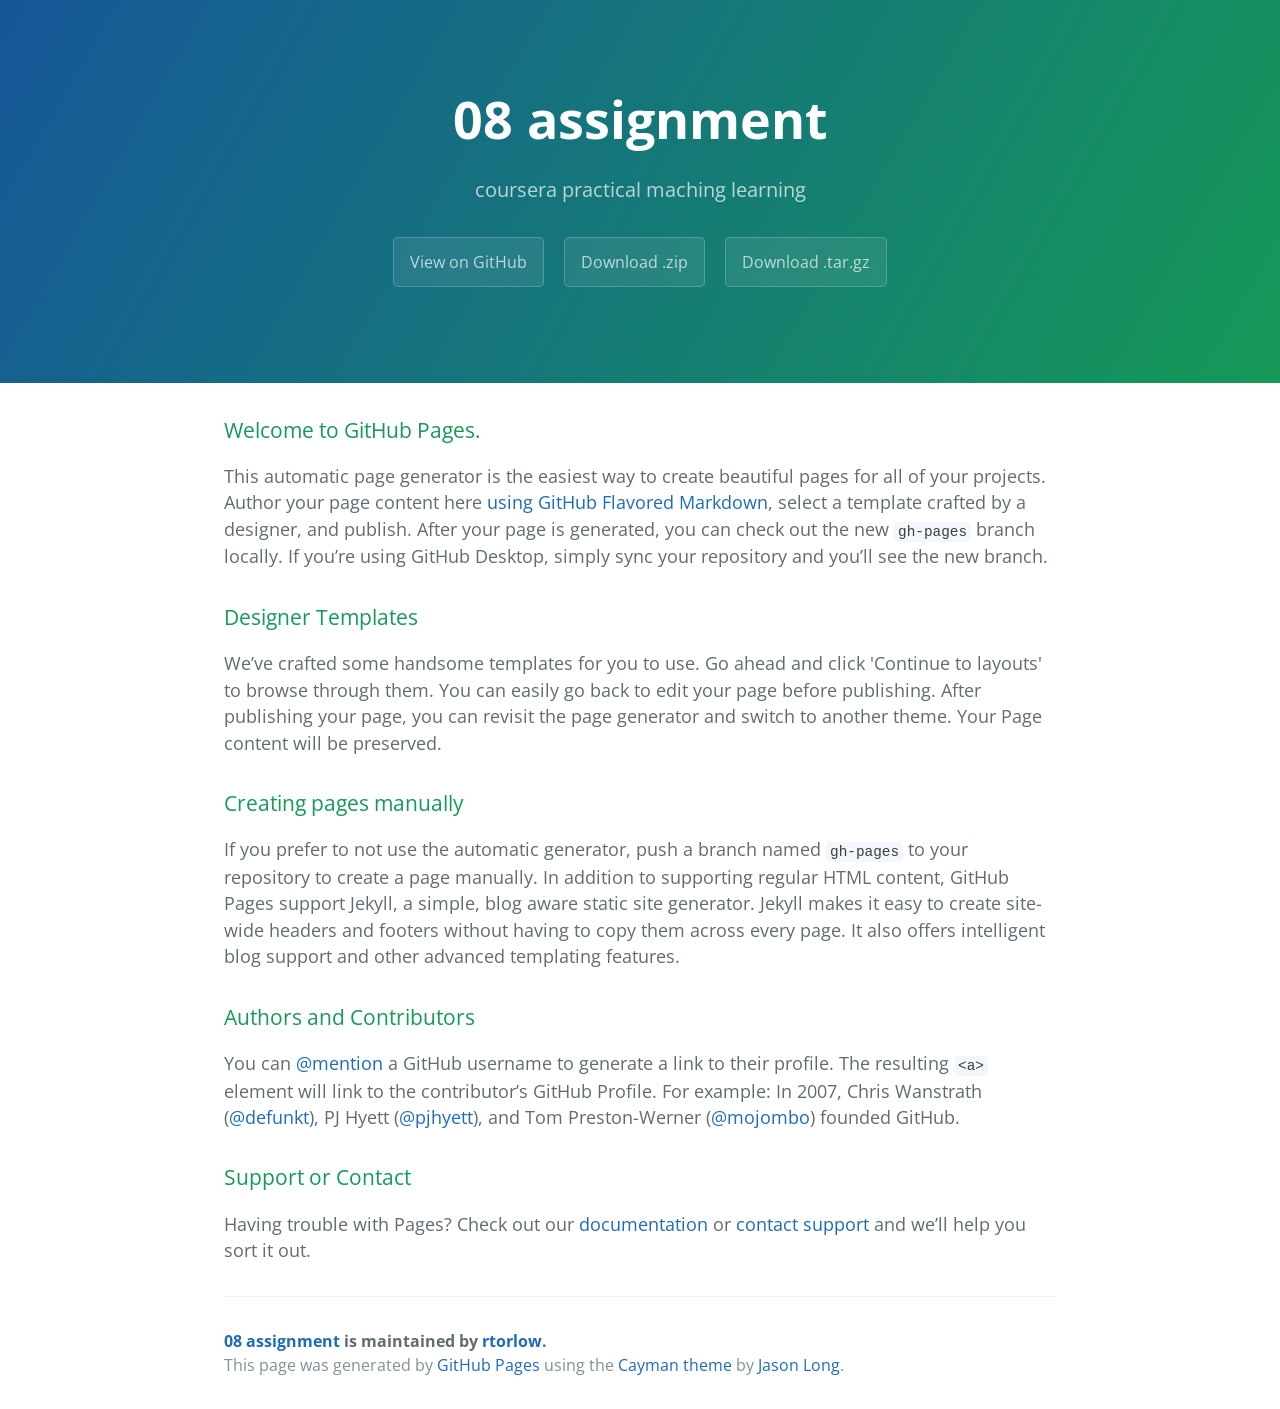
<file: index.html>
<!DOCTYPE html>
<html lang="en-us">
  <head>
    <meta charset="UTF-8">
    <title>08 assignment by rtorlow</title>
    <meta name="viewport" content="width=device-width, initial-scale=1">
    <link rel="stylesheet" type="text/css" href="stylesheets/normalize.css" media="screen">
    <link href='https://fonts.googleapis.com/css?family=Open+Sans:400,700' rel='stylesheet' type='text/css'>
    <link rel="stylesheet" type="text/css" href="stylesheets/stylesheet.css" media="screen">
    <link rel="stylesheet" type="text/css" href="stylesheets/github-light.css" media="screen">
  </head>
  <body>
    <section class="page-header">
      <h1 class="project-name">08 assignment</h1>
      <h2 class="project-tagline">coursera practical maching learning</h2>
      <a href="https://github.com/rtorlow/08_assignment" class="btn">View on GitHub</a>
      <a href="https://github.com/rtorlow/08_assignment/zipball/master" class="btn">Download .zip</a>
      <a href="https://github.com/rtorlow/08_assignment/tarball/master" class="btn">Download .tar.gz</a>
    </section>

    <section class="main-content">
      <h3>
<a id="welcome-to-github-pages" class="anchor" href="#welcome-to-github-pages" aria-hidden="true"><span class="octicon octicon-link"></span></a>Welcome to GitHub Pages.</h3>

<p>This automatic page generator is the easiest way to create beautiful pages for all of your projects. Author your page content here <a href="https://guides.github.com/features/mastering-markdown/">using GitHub Flavored Markdown</a>, select a template crafted by a designer, and publish. After your page is generated, you can check out the new <code>gh-pages</code> branch locally. If you’re using GitHub Desktop, simply sync your repository and you’ll see the new branch.</p>

<h3>
<a id="designer-templates" class="anchor" href="#designer-templates" aria-hidden="true"><span class="octicon octicon-link"></span></a>Designer Templates</h3>

<p>We’ve crafted some handsome templates for you to use. Go ahead and click 'Continue to layouts' to browse through them. You can easily go back to edit your page before publishing. After publishing your page, you can revisit the page generator and switch to another theme. Your Page content will be preserved.</p>

<h3>
<a id="creating-pages-manually" class="anchor" href="#creating-pages-manually" aria-hidden="true"><span class="octicon octicon-link"></span></a>Creating pages manually</h3>

<p>If you prefer to not use the automatic generator, push a branch named <code>gh-pages</code> to your repository to create a page manually. In addition to supporting regular HTML content, GitHub Pages support Jekyll, a simple, blog aware static site generator. Jekyll makes it easy to create site-wide headers and footers without having to copy them across every page. It also offers intelligent blog support and other advanced templating features.</p>

<h3>
<a id="authors-and-contributors" class="anchor" href="#authors-and-contributors" aria-hidden="true"><span class="octicon octicon-link"></span></a>Authors and Contributors</h3>

<p>You can <a href="https://github.com/blog/821" class="user-mention">@mention</a> a GitHub username to generate a link to their profile. The resulting <code>&lt;a&gt;</code> element will link to the contributor’s GitHub Profile. For example: In 2007, Chris Wanstrath (<a href="https://github.com/defunkt" class="user-mention">@defunkt</a>), PJ Hyett (<a href="https://github.com/pjhyett" class="user-mention">@pjhyett</a>), and Tom Preston-Werner (<a href="https://github.com/mojombo" class="user-mention">@mojombo</a>) founded GitHub.</p>

<h3>
<a id="support-or-contact" class="anchor" href="#support-or-contact" aria-hidden="true"><span class="octicon octicon-link"></span></a>Support or Contact</h3>

<p>Having trouble with Pages? Check out our <a href="https://help.github.com/pages">documentation</a> or <a href="https://github.com/contact">contact support</a> and we’ll help you sort it out.</p>

      <footer class="site-footer">
        <span class="site-footer-owner"><a href="https://github.com/rtorlow/08_assignment">08 assignment</a> is maintained by <a href="https://github.com/rtorlow">rtorlow</a>.</span>

        <span class="site-footer-credits">This page was generated by <a href="https://pages.github.com">GitHub Pages</a> using the <a href="https://github.com/jasonlong/cayman-theme">Cayman theme</a> by <a href="https://twitter.com/jasonlong">Jason Long</a>.</span>
      </footer>

    </section>

  
  </body>
</html>
</file>
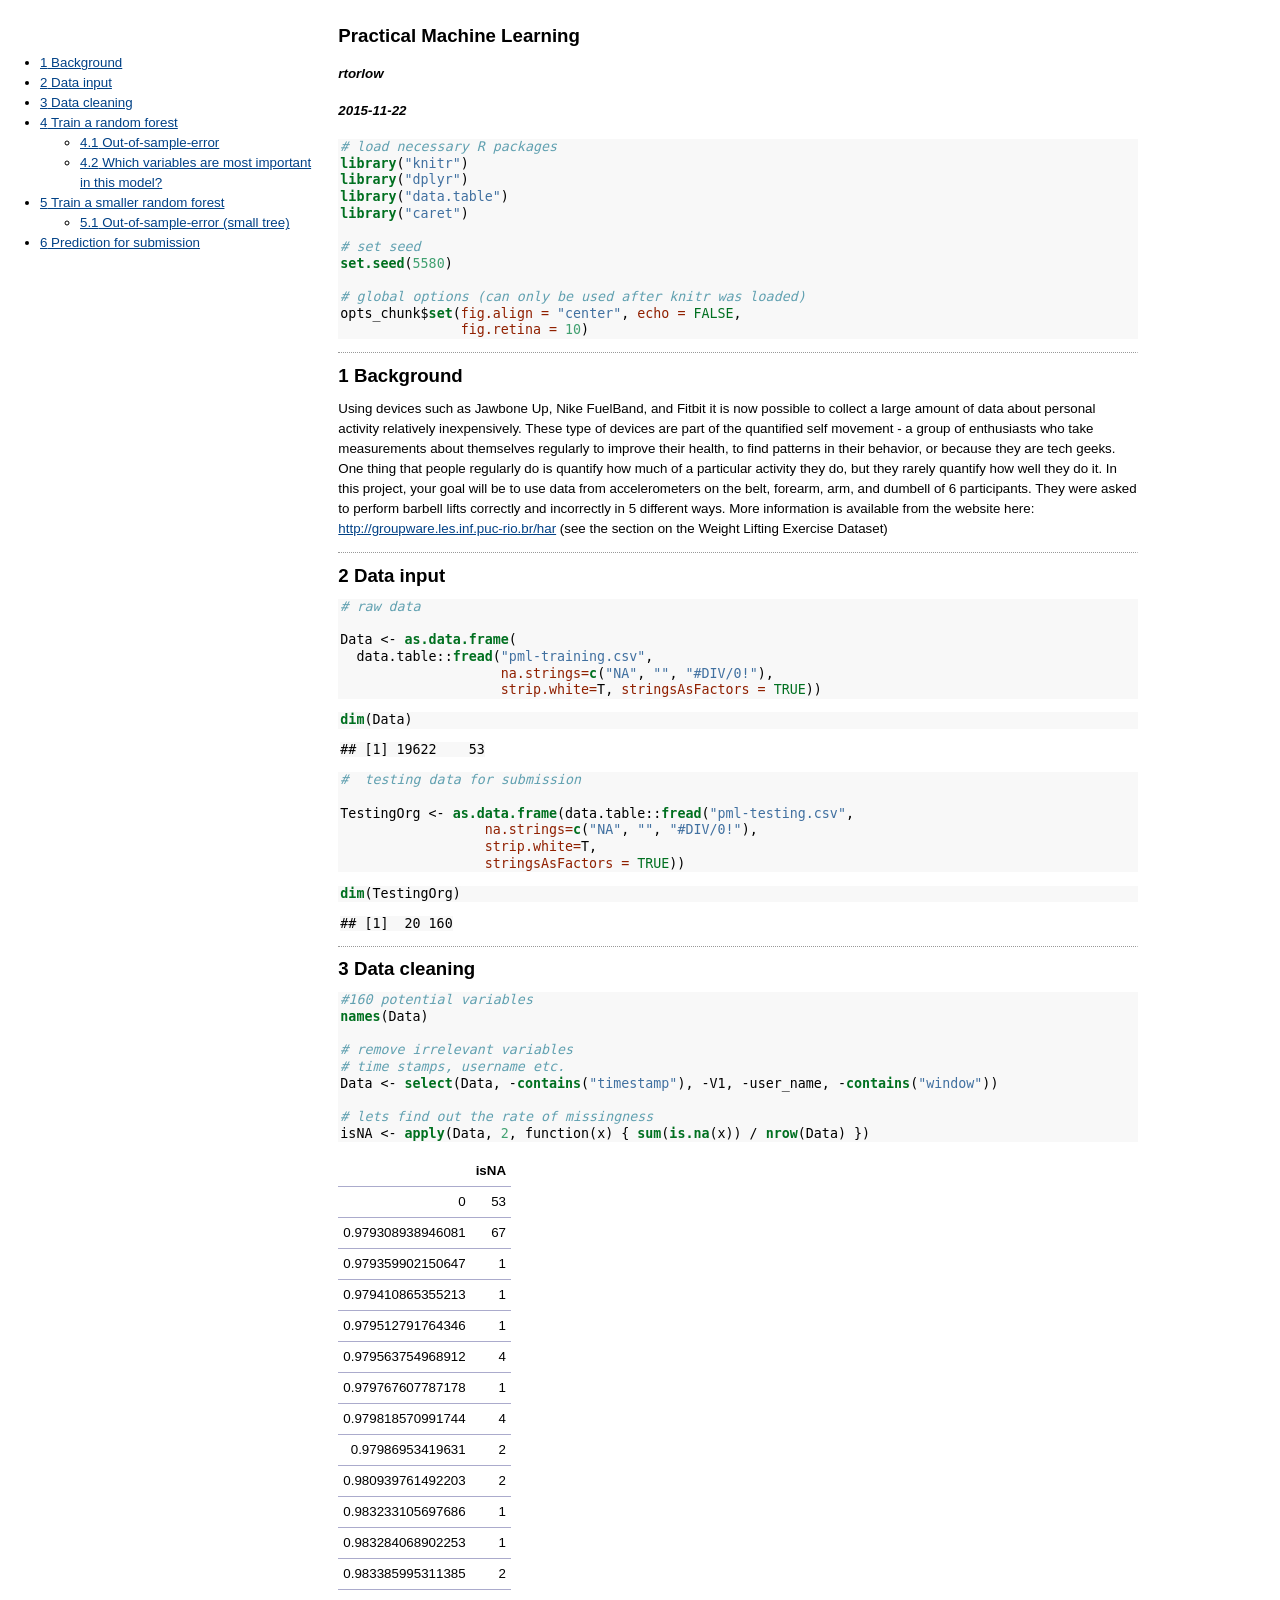
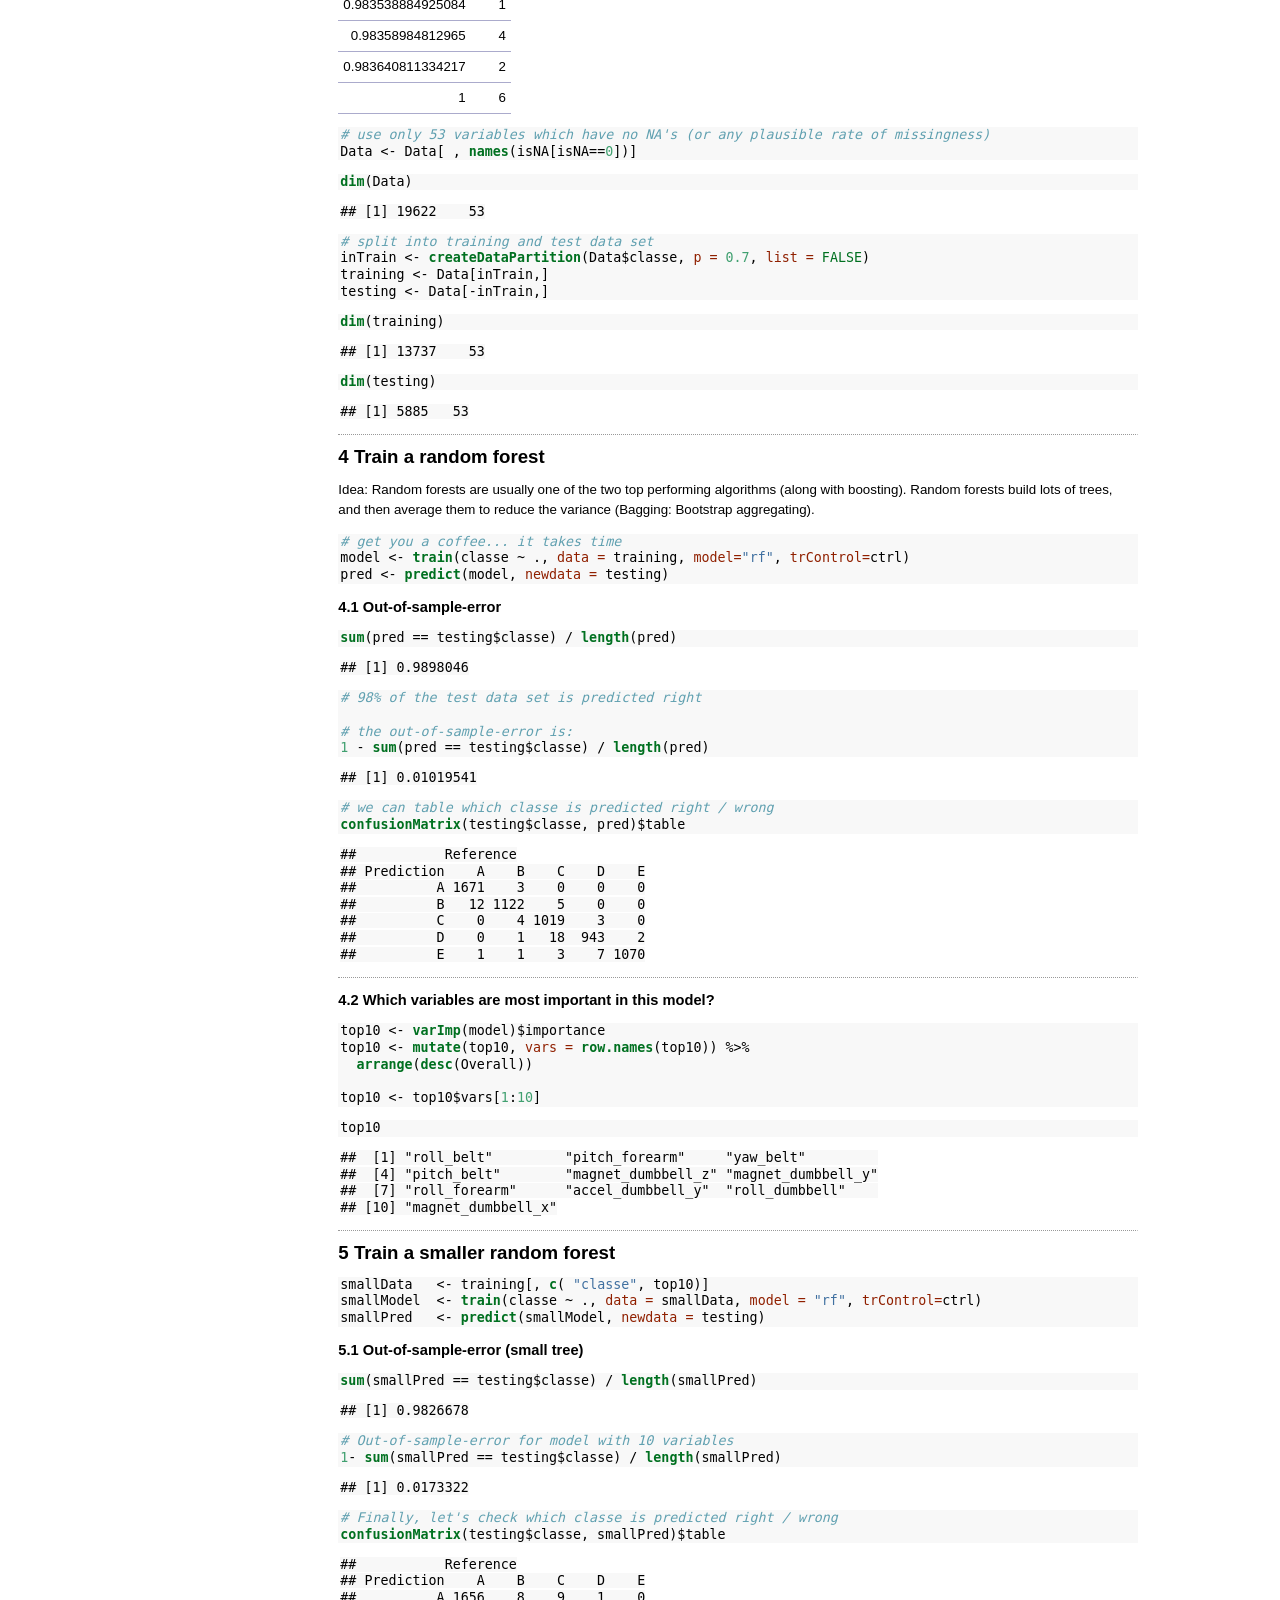
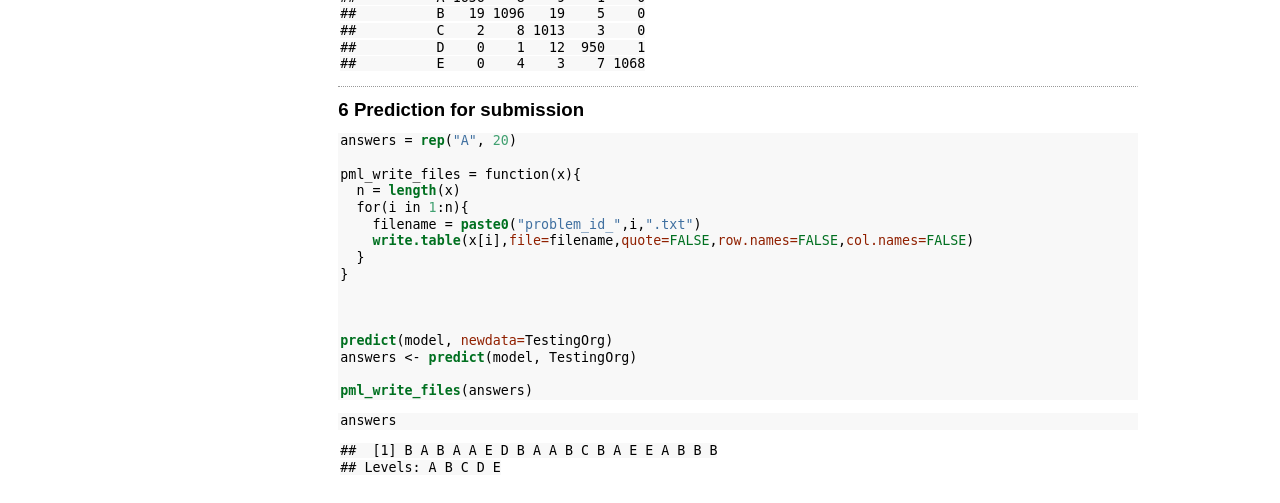
<file: 08_assignment.html>
<!DOCTYPE html>

<html xmlns="http://www.w3.org/1999/xhtml">

<head>

<meta charset="utf-8">
<meta http-equiv="Content-Type" content="text/html; charset=utf-8" />
<meta name="generator" content="pandoc" />

<meta name="author" content="rtorlow" />

<meta name="date" content="2015-11-22" />

<title>Practical Machine Learning</title>



<style type="text/css">code{white-space: pre;}</style>
<style type="text/css">
table.sourceCode, tr.sourceCode, td.lineNumbers, td.sourceCode {
  margin: 0; padding: 0; vertical-align: baseline; border: none; }
table.sourceCode { width: 100%; line-height: 100%; }
td.lineNumbers { text-align: right; padding-right: 4px; padding-left: 4px; color: #aaaaaa; border-right: 1px solid #aaaaaa; }
td.sourceCode { padding-left: 5px; }
code > span.kw { color: #007020; font-weight: bold; }
code > span.dt { color: #902000; }
code > span.dv { color: #40a070; }
code > span.bn { color: #40a070; }
code > span.fl { color: #40a070; }
code > span.ch { color: #4070a0; }
code > span.st { color: #4070a0; }
code > span.co { color: #60a0b0; font-style: italic; }
code > span.ot { color: #007020; }
code > span.al { color: #ff0000; font-weight: bold; }
code > span.fu { color: #06287e; }
code > span.er { color: #ff0000; font-weight: bold; }
</style>
<style type="text/css">
  pre:not([class]) {
    background-color: white;
  }
</style>


<link href="data:text/css,body%2C%20td%20%7B%0Afont%2Dfamily%3A%20sans%2Dserif%3B%0Abackground%2Dcolor%3A%20white%3B%0Afont%2Dsize%3A%2010pt%3B%0Acolor%3A%20black%0A%7D%0Abody%20%7B%0Amax%2Dwidth%3A%20800px%3B%0Amargin%3A%20auto%3B%0Apadding%3A%201em%3B%0Aline%2Dheight%3A%2020px%3B%0Amargin%2Dleft%3A325px%3B%0A%7D%0Att%2C%20code%2C%20pre%20%7B%0Afont%2Dfamily%3A%20%27DejaVu%20Sans%20Mono%27%2C%20%27Droid%20Sans%20Mono%27%2C%20%27Lucida%20Console%27%2C%20Consolas%2C%20Monaco%2C%20monospace%3B%0A%7D%0Ah1%20%7B%0Afont%2Dsize%3A%2014pt%3B%0Afont%2Dweight%3A%20bold%3B%0A%7D%0Ah2%20%7B%0Afont%2Dsize%3A%2011pt%3B%0Afont%2Dweight%3A%20bold%3B%0A%7D%0Ah3%20%7B%0Afont%2Dsize%3A%2010pt%3B%0Afont%2Dweight%3A%20bold%3B%0A%7D%0Ah4%20%7B%0Afont%2Dsize%3A10pt%3B%0A%7D%0Ah5%20%7B%0Afont%2Dsize%3A10pt%3B%0A%7D%0Ah6%20%7B%0Afont%2Dsize%3A10pt%3B%0A%7D%0Aa%20%7B%0Acolor%3A%20rgb%280%2C%2065%2C%20134%29%3B%0A%7D%0Aa%3Avisited%20%7B%0Acolor%3A%20rgb%28233%2C%2094%2C%2015%29%3B%0A%7D%0Apre%2C%20img%20%7B%0Amax%2Dwidth%3A%20100%25%3B%0A%7D%0Acode%2C%20pre%20%7B%0Aborder%2Dradius%3A%200%2E5px%3B%0Abackground%2Dcolor%3A%20%23F8F8F8%3B%0Acolor%3A%20inherit%3B%0A%7D%0Acode%20%7B%0Aborder%3A%201px%20solid%20%23EAEAEA%3B%0Amargin%3A%200%202px%3B%0Apadding%3A%200%202px%3B%0A%7D%0Apre%20%7B%0Aborder%3A%20none%3B%0Aline%2Dheight%3A%201%2E25em%3B%0Aoverflow%3A%20auto%3B%0Apadding%3A%200px%202px%3B%0A%7D%0Apre%20%3E%20code%20%7B%0Aborder%3A%200%3B%0Amargin%3A%200%3B%0Apadding%3A%200%3B%0A%7D%0Acode%5Bclass%5D%20%7B%0Abackground%2Dcolor%3A%20%23F8F8F8%3B%0A%7D%0Atable%2C%20td%2C%20th%20%7B%0A%20%20border%3A%20solid%3B%0A%20%20border%2Dcolor%3A%20%23ABABCC%3B%0A%20%20border%2Dtop%2Dwidth%3A%200px%3B%20%0A%20%20border%2Dbottom%2Dwidth%3A%201px%3B%0A%20%20border%2Dright%2Dwidth%3A%200px%3B%0A%20%20border%2Dleft%2Dwidth%3A%200px%3B%20%0A%20%20padding%3A%205px%3B%0A%20%20border%2Dcollapse%3A%20collapse%3B%0A%7D%0Acaption%20%7B%0Adisplay%3A%20table%2Dcaption%3B%0Atext%2Dalign%3A%20left%3B%0Acolor%3A%20black%3B%0Afont%2Dsize%3A%209pt%3B%0Afont%2Dweight%3A%20bold%3B%0A%7D%0Ablockquote%20%7B%0Acolor%3A%23666666%3B%0Amargin%3A0%3B%0Apadding%2Dleft%3A%201em%3B%0Aborder%2Dleft%3A%200%2E5em%20%23EEE%20solid%3B%0A%7D%0Ahr%20%7B%0Aheight%3A%200px%3B%0Aborder%2Dbottom%3A%20none%3B%0Aborder%2Dtop%2Dwidth%3A%20thin%3B%0Aborder%2Dtop%2Dstyle%3A%20dotted%3B%0Aborder%2Dtop%2Dcolor%3A%20%23999999%3B%0A%7D%0A%23TOC%20%7B%0Aposition%3A%20fixed%3B%0Aleft%3A%200%3B%0Atop%3A%2040px%3B%0Awidth%3A%20325px%3B%0Aheight%3A%20100%25%3B%0Aoverflow%3Aauto%3B%0A%7D%0A%40media%20print%20%7B%0A%2A%20%7B%0Abackground%3A%20transparent%20%21important%3B%0Acolor%3A%20black%20%21important%3B%0Afilter%3Anone%20%21important%3B%0A%2Dms%2Dfilter%3A%20none%20%21important%3B%0A%7D%0Abody%20%7B%0Afont%2Dsize%3A12pt%3B%0Amax%2Dwidth%3A100%25%3B%0A%7D%0Aa%2C%20a%3Avisited%20%7B%0Atext%2Ddecoration%3A%20underline%3B%0A%7D%0Ahr%20%7B%0Avisibility%3A%20hidden%3B%0Apage%2Dbreak%2Dbefore%3A%20always%3B%0A%7D%0Apre%2C%20blockquote%20%7B%0Apadding%2Dright%3A%201em%3B%0Apage%2Dbreak%2Dinside%3A%20avoid%3B%0A%7D%0Atr%2C%20img%20%7B%0Apage%2Dbreak%2Dinside%3A%20avoid%3B%0A%7D%0Aimg%20%7B%0Amax%2Dwidth%3A%20100%25%20%21important%3B%0A%7D%0A%40page%20%3Aleft%20%7B%0Amargin%3A%2015mm%2020mm%2015mm%2010mm%3B%0A%7D%0A%40page%20%3Aright%20%7B%0Amargin%3A%2015mm%2010mm%2015mm%2020mm%3B%0A%7D%0Ap%2C%20h2%2C%20h3%20%7B%0Aorphans%3A%203%3B%20widows%3A%203%3B%0A%7D%0Ah2%2C%20h3%20%7B%0Apage%2Dbreak%2Dafter%3A%20avoid%3B%0A%7D%0A%7D" rel="stylesheet" type="text/css" />

</head>

<body>



<div id="header">
<h1 class="title">Practical Machine Learning</h1>
<h4 class="author"><em>rtorlow</em></h4>
<h4 class="date"><em>2015-11-22</em></h4>
</div>

<div id="TOC">
<ul>
<li><a href="#background"><span class="toc-section-number">1</span> Background</a></li>
<li><a href="#data-input"><span class="toc-section-number">2</span> Data input</a></li>
<li><a href="#data-cleaning"><span class="toc-section-number">3</span> Data cleaning</a></li>
<li><a href="#train-a-random-forest"><span class="toc-section-number">4</span> Train a random forest</a><ul>
<li><a href="#out-of-sample-error"><span class="toc-section-number">4.1</span> Out-of-sample-error</a></li>
<li><a href="#which-variables-are-most-important-in-this-model"><span class="toc-section-number">4.2</span> Which variables are most important in this model?</a></li>
</ul></li>
<li><a href="#train-a-smaller-random-forest"><span class="toc-section-number">5</span> Train a smaller random forest</a><ul>
<li><a href="#out-of-sample-error-small-tree"><span class="toc-section-number">5.1</span> Out-of-sample-error (small tree)</a></li>
</ul></li>
<li><a href="#prediction-for-submission"><span class="toc-section-number">6</span> Prediction for submission</a></li>
</ul>
</div>

<pre class="sourceCode r"><code class="sourceCode r"><span class="co"># load necessary R packages</span>
<span class="kw">library</span>(<span class="st">&quot;knitr&quot;</span>)
<span class="kw">library</span>(<span class="st">&quot;dplyr&quot;</span>)
<span class="kw">library</span>(<span class="st">&quot;data.table&quot;</span>)
<span class="kw">library</span>(<span class="st">&quot;caret&quot;</span>)

<span class="co"># set seed</span>
<span class="kw">set.seed</span>(<span class="dv">5580</span>)

<span class="co"># global options (can only be used after knitr was loaded)</span>
opts_chunk$<span class="kw">set</span>(<span class="dt">fig.align =</span> <span class="st">&quot;center&quot;</span>, <span class="dt">echo =</span> <span class="ot">FALSE</span>,
               <span class="dt">fig.retina =</span> <span class="dv">10</span>)</code></pre>
<hr />
<div id="background" class="section level1">
<h1><span class="header-section-number">1</span> Background</h1>
<p>Using devices such as Jawbone Up, Nike FuelBand, and Fitbit it is now possible to collect a large amount of data about personal activity relatively inexpensively. These type of devices are part of the quantified self movement - a group of enthusiasts who take measurements about themselves regularly to improve their health, to find patterns in their behavior, or because they are tech geeks. One thing that people regularly do is quantify how much of a particular activity they do, but they rarely quantify how well they do it. In this project, your goal will be to use data from accelerometers on the belt, forearm, arm, and dumbell of 6 participants. They were asked to perform barbell lifts correctly and incorrectly in 5 different ways. More information is available from the website here: <a href="http://groupware.les.inf.puc-rio.br/har" class="uri">http://groupware.les.inf.puc-rio.br/har</a> (see the section on the Weight Lifting Exercise Dataset)</p>
<hr />
</div>
<div id="data-input" class="section level1">
<h1><span class="header-section-number">2</span> Data input</h1>
<pre class="sourceCode r"><code class="sourceCode r"><span class="co"># raw data</span>

Data &lt;-<span class="st"> </span><span class="kw">as.data.frame</span>(
  data.table::<span class="kw">fread</span>(<span class="st">&quot;pml-training.csv&quot;</span>,
                    <span class="dt">na.strings=</span><span class="kw">c</span>(<span class="st">&quot;NA&quot;</span>, <span class="st">&quot;&quot;</span>, <span class="st">&quot;#DIV/0!&quot;</span>),
                    <span class="dt">strip.white=</span>T, <span class="dt">stringsAsFactors =</span> <span class="ot">TRUE</span>))</code></pre>
<pre class="sourceCode r"><code class="sourceCode r"><span class="kw">dim</span>(Data)</code></pre>
<pre><code>## [1] 19622    53</code></pre>
<pre class="sourceCode r"><code class="sourceCode r"><span class="co">#  testing data for submission</span>

TestingOrg &lt;-<span class="st"> </span><span class="kw">as.data.frame</span>(data.table::<span class="kw">fread</span>(<span class="st">&quot;pml-testing.csv&quot;</span>, 
                  <span class="dt">na.strings=</span><span class="kw">c</span>(<span class="st">&quot;NA&quot;</span>, <span class="st">&quot;&quot;</span>, <span class="st">&quot;#DIV/0!&quot;</span>), 
                  <span class="dt">strip.white=</span>T, 
                  <span class="dt">stringsAsFactors =</span> <span class="ot">TRUE</span>))</code></pre>
<pre class="sourceCode r"><code class="sourceCode r"><span class="kw">dim</span>(TestingOrg)</code></pre>
<pre><code>## [1]  20 160</code></pre>
<hr />
</div>
<div id="data-cleaning" class="section level1">
<h1><span class="header-section-number">3</span> Data cleaning</h1>
<pre class="sourceCode r"><code class="sourceCode r"><span class="co">#160 potential variables </span>
<span class="kw">names</span>(Data)

<span class="co"># remove irrelevant variables</span>
<span class="co"># time stamps, username etc.</span>
Data &lt;-<span class="st"> </span><span class="kw">select</span>(Data, -<span class="kw">contains</span>(<span class="st">&quot;timestamp&quot;</span>), -V1, -user_name, -<span class="kw">contains</span>(<span class="st">&quot;window&quot;</span>))

<span class="co"># lets find out the rate of missingness</span>
isNA &lt;-<span class="st"> </span><span class="kw">apply</span>(Data, <span class="dv">2</span>, function(x) { <span class="kw">sum</span>(<span class="kw">is.na</span>(x)) /<span class="st"> </span><span class="kw">nrow</span>(Data) })</code></pre>
<!-- html table generated in R 3.2.2 by xtable 1.7-4 package -->
<!-- Sun Nov 22 16:48:09 2015 -->
<table border="1">
<tr>
<th>
</th>
<th>
isNA
</th>
</tr>
<tr>
<td align="right">
0
</td>
<td align="right">
53
</td>
</tr>
<tr>
<td align="right">
0.979308938946081
</td>
<td align="right">
67
</td>
</tr>
<tr>
<td align="right">
0.979359902150647
</td>
<td align="right">
1
</td>
</tr>
<tr>
<td align="right">
0.979410865355213
</td>
<td align="right">
1
</td>
</tr>
<tr>
<td align="right">
0.979512791764346
</td>
<td align="right">
1
</td>
</tr>
<tr>
<td align="right">
0.979563754968912
</td>
<td align="right">
4
</td>
</tr>
<tr>
<td align="right">
0.979767607787178
</td>
<td align="right">
1
</td>
</tr>
<tr>
<td align="right">
0.979818570991744
</td>
<td align="right">
4
</td>
</tr>
<tr>
<td align="right">
0.97986953419631
</td>
<td align="right">
2
</td>
</tr>
<tr>
<td align="right">
0.980939761492203
</td>
<td align="right">
2
</td>
</tr>
<tr>
<td align="right">
0.983233105697686
</td>
<td align="right">
1
</td>
</tr>
<tr>
<td align="right">
0.983284068902253
</td>
<td align="right">
1
</td>
</tr>
<tr>
<td align="right">
0.983385995311385
</td>
<td align="right">
2
</td>
</tr>
<tr>
<td align="right">
0.983538884925084
</td>
<td align="right">
1
</td>
</tr>
<tr>
<td align="right">
0.98358984812965
</td>
<td align="right">
4
</td>
</tr>
<tr>
<td align="right">
0.983640811334217
</td>
<td align="right">
2
</td>
</tr>
<tr>
<td align="right">
1
</td>
<td align="right">
6
</td>
</tr>
</table>
<pre class="sourceCode r"><code class="sourceCode r"><span class="co"># use only 53 variables which have no NA's (or any plausible rate of missingness)</span>
Data &lt;-<span class="st"> </span>Data[ , <span class="kw">names</span>(isNA[isNA==<span class="dv">0</span>])]</code></pre>
<pre class="sourceCode r"><code class="sourceCode r"><span class="kw">dim</span>(Data)</code></pre>
<pre><code>## [1] 19622    53</code></pre>
<pre class="sourceCode r"><code class="sourceCode r"><span class="co"># split into training and test data set</span>
inTrain &lt;-<span class="st"> </span><span class="kw">createDataPartition</span>(Data$classe, <span class="dt">p =</span> <span class="fl">0.7</span>, <span class="dt">list =</span> <span class="ot">FALSE</span>)
training &lt;-<span class="st"> </span>Data[inTrain,]
testing &lt;-<span class="st"> </span>Data[-inTrain,]</code></pre>
<pre class="sourceCode r"><code class="sourceCode r"><span class="kw">dim</span>(training)</code></pre>
<pre><code>## [1] 13737    53</code></pre>
<pre class="sourceCode r"><code class="sourceCode r"><span class="kw">dim</span>(testing)</code></pre>
<pre><code>## [1] 5885   53</code></pre>
<hr />
</div>
<div id="train-a-random-forest" class="section level1">
<h1><span class="header-section-number">4</span> Train a random forest</h1>
<p>Idea: Random forests are usually one of the two top performing algorithms (along with boosting). Random forests build lots of trees, and then average them to reduce the variance (Bagging: Bootstrap aggregating).</p>
<pre class="sourceCode r"><code class="sourceCode r"><span class="co"># get you a coffee... it takes time</span>
model &lt;-<span class="st"> </span><span class="kw">train</span>(classe ~<span class="st"> </span>., <span class="dt">data =</span> training, <span class="dt">model=</span><span class="st">&quot;rf&quot;</span>, <span class="dt">trControl=</span>ctrl)
pred &lt;-<span class="st"> </span><span class="kw">predict</span>(model, <span class="dt">newdata =</span> testing)</code></pre>
<div id="out-of-sample-error" class="section level2">
<h2><span class="header-section-number">4.1</span> Out-of-sample-error</h2>
<pre class="sourceCode r"><code class="sourceCode r"><span class="kw">sum</span>(pred ==<span class="st"> </span>testing$classe) /<span class="st"> </span><span class="kw">length</span>(pred) </code></pre>
<pre><code>## [1] 0.9898046</code></pre>
<pre class="sourceCode r"><code class="sourceCode r"><span class="co"># 98% of the test data set is predicted right</span>

<span class="co"># the out-of-sample-error is:</span>
<span class="dv">1</span> -<span class="st"> </span><span class="kw">sum</span>(pred ==<span class="st"> </span>testing$classe) /<span class="st"> </span><span class="kw">length</span>(pred) </code></pre>
<pre><code>## [1] 0.01019541</code></pre>
<pre class="sourceCode r"><code class="sourceCode r"><span class="co"># we can table which classe is predicted right / wrong</span>
<span class="kw">confusionMatrix</span>(testing$classe, pred)$table</code></pre>
<pre><code>##           Reference
## Prediction    A    B    C    D    E
##          A 1671    3    0    0    0
##          B   12 1122    5    0    0
##          C    0    4 1019    3    0
##          D    0    1   18  943    2
##          E    1    1    3    7 1070</code></pre>
<hr />
</div>
<div id="which-variables-are-most-important-in-this-model" class="section level2">
<h2><span class="header-section-number">4.2</span> Which variables are most important in this model?</h2>
<pre class="sourceCode r"><code class="sourceCode r">top10 &lt;-<span class="st"> </span><span class="kw">varImp</span>(model)$importance
top10 &lt;-<span class="st"> </span><span class="kw">mutate</span>(top10, <span class="dt">vars =</span> <span class="kw">row.names</span>(top10)) %&gt;%
<span class="st">  </span><span class="kw">arrange</span>(<span class="kw">desc</span>(Overall))

top10 &lt;-<span class="st"> </span>top10$vars[<span class="dv">1</span>:<span class="dv">10</span>]</code></pre>
<pre class="sourceCode r"><code class="sourceCode r">top10</code></pre>
<pre><code>##  [1] &quot;roll_belt&quot;         &quot;pitch_forearm&quot;     &quot;yaw_belt&quot;         
##  [4] &quot;pitch_belt&quot;        &quot;magnet_dumbbell_z&quot; &quot;magnet_dumbbell_y&quot;
##  [7] &quot;roll_forearm&quot;      &quot;accel_dumbbell_y&quot;  &quot;roll_dumbbell&quot;    
## [10] &quot;magnet_dumbbell_x&quot;</code></pre>
<hr />
</div>
</div>
<div id="train-a-smaller-random-forest" class="section level1">
<h1><span class="header-section-number">5</span> Train a smaller random forest</h1>
<pre class="sourceCode r"><code class="sourceCode r">smallData   &lt;-<span class="st"> </span>training[, <span class="kw">c</span>( <span class="st">&quot;classe&quot;</span>, top10)]
smallModel  &lt;-<span class="st"> </span><span class="kw">train</span>(classe ~<span class="st"> </span>., <span class="dt">data =</span> smallData, <span class="dt">model =</span> <span class="st">&quot;rf&quot;</span>, <span class="dt">trControl=</span>ctrl)
smallPred   &lt;-<span class="st"> </span><span class="kw">predict</span>(smallModel, <span class="dt">newdata =</span> testing)</code></pre>
<div id="out-of-sample-error-small-tree" class="section level2">
<h2><span class="header-section-number">5.1</span> Out-of-sample-error (small tree)</h2>
<pre class="sourceCode r"><code class="sourceCode r"><span class="kw">sum</span>(smallPred ==<span class="st"> </span>testing$classe) /<span class="st"> </span><span class="kw">length</span>(smallPred)</code></pre>
<pre><code>## [1] 0.9826678</code></pre>
<pre class="sourceCode r"><code class="sourceCode r"><span class="co"># Out-of-sample-error for model with 10 variables</span>
<span class="dv">1</span>-<span class="st"> </span><span class="kw">sum</span>(smallPred ==<span class="st"> </span>testing$classe) /<span class="st"> </span><span class="kw">length</span>(smallPred)</code></pre>
<pre><code>## [1] 0.0173322</code></pre>
<pre class="sourceCode r"><code class="sourceCode r"><span class="co"># Finally, let's check which classe is predicted right / wrong</span>
<span class="kw">confusionMatrix</span>(testing$classe, smallPred)$table</code></pre>
<pre><code>##           Reference
## Prediction    A    B    C    D    E
##          A 1656    8    9    1    0
##          B   19 1096   19    5    0
##          C    2    8 1013    3    0
##          D    0    1   12  950    1
##          E    0    4    3    7 1068</code></pre>
<hr />
</div>
</div>
<div id="prediction-for-submission" class="section level1">
<h1><span class="header-section-number">6</span> Prediction for submission</h1>
<pre class="sourceCode r"><code class="sourceCode r">answers =<span class="st"> </span><span class="kw">rep</span>(<span class="st">&quot;A&quot;</span>, <span class="dv">20</span>)

pml_write_files =<span class="st"> </span>function(x){
  n =<span class="st"> </span><span class="kw">length</span>(x)
  for(i in <span class="dv">1</span>:n){
    filename =<span class="st"> </span><span class="kw">paste0</span>(<span class="st">&quot;problem_id_&quot;</span>,i,<span class="st">&quot;.txt&quot;</span>)
    <span class="kw">write.table</span>(x[i],<span class="dt">file=</span>filename,<span class="dt">quote=</span><span class="ot">FALSE</span>,<span class="dt">row.names=</span><span class="ot">FALSE</span>,<span class="dt">col.names=</span><span class="ot">FALSE</span>)
  }
}



<span class="kw">predict</span>(model, <span class="dt">newdata=</span>TestingOrg)
answers &lt;-<span class="st"> </span><span class="kw">predict</span>(model, TestingOrg)

<span class="kw">pml_write_files</span>(answers)</code></pre>
<pre class="sourceCode r"><code class="sourceCode r">answers</code></pre>
<pre><code>##  [1] B A B A A E D B A A B C B A E E A B B B
## Levels: A B C D E</code></pre>
</div>

<script type="text/javascript">
window.onload = function() {
  var i, fig = 1, caps = document.getElementsByClassName('caption');
  for (i = 0; i < caps.length; i++) {
    var cap = caps[i];
    if (cap.parentElement.className !== 'figure' || cap.nodeName !== 'P')
      continue;
    cap.innerHTML = '<span>Figure ' + fig + ':</span> ' + cap.innerHTML;
    fig++;
  }
  fig = 1;
  caps = document.getElementsByTagName('caption');
  for (i = 0; i < caps.length; i++) {
    var cap = caps[i];
    if (cap.parentElement.nodeName !== 'TABLE') continue;
    cap.innerHTML = '<span>Table ' + fig + ':</span> ' + cap.innerHTML;
    fig++;
  }
}
</script>


<!-- dynamically load mathjax for compatibility with self-contained -->
<script>
  (function () {
    var script = document.createElement("script");
    script.type = "text/javascript";
    script.src  = "https://cdn.mathjax.org/mathjax/latest/MathJax.js?config=TeX-AMS-MML_HTMLorMML";
    document.getElementsByTagName("head")[0].appendChild(script);
  })();
</script>

</body>
</html>
</file>
<file: stylesheets/stylesheet.css>
* {
  box-sizing: border-box; }

body {
  padding: 0;
  margin: 0;
  font-family: "Open Sans", "Helvetica Neue", Helvetica, Arial, sans-serif;
  font-size: 16px;
  line-height: 1.5;
  color: #606c71; }

a {
  color: #1e6bb8;
  text-decoration: none; }
  a:hover {
    text-decoration: underline; }

.btn {
  display: inline-block;
  margin-bottom: 1rem;
  color: rgba(255, 255, 255, 0.7);
  background-color: rgba(255, 255, 255, 0.08);
  border-color: rgba(255, 255, 255, 0.2);
  border-style: solid;
  border-width: 1px;
  border-radius: 0.3rem;
  transition: color 0.2s, background-color 0.2s, border-color 0.2s; }
  .btn + .btn {
    margin-left: 1rem; }

.btn:hover {
  color: rgba(255, 255, 255, 0.8);
  text-decoration: none;
  background-color: rgba(255, 255, 255, 0.2);
  border-color: rgba(255, 255, 255, 0.3); }

@media screen and (min-width: 64em) {
  .btn {
    padding: 0.75rem 1rem; } }

@media screen and (min-width: 42em) and (max-width: 64em) {
  .btn {
    padding: 0.6rem 0.9rem;
    font-size: 0.9rem; } }

@media screen and (max-width: 42em) {
  .btn {
    display: block;
    width: 100%;
    padding: 0.75rem;
    font-size: 0.9rem; }
    .btn + .btn {
      margin-top: 1rem;
      margin-left: 0; } }

.page-header {
  color: #fff;
  text-align: center;
  background-color: #159957;
  background-image: linear-gradient(120deg, #155799, #159957); }

@media screen and (min-width: 64em) {
  .page-header {
    padding: 5rem 6rem; } }

@media screen and (min-width: 42em) and (max-width: 64em) {
  .page-header {
    padding: 3rem 4rem; } }

@media screen and (max-width: 42em) {
  .page-header {
    padding: 2rem 1rem; } }

.project-name {
  margin-top: 0;
  margin-bottom: 0.1rem; }

@media screen and (min-width: 64em) {
  .project-name {
    font-size: 3.25rem; } }

@media screen and (min-width: 42em) and (max-width: 64em) {
  .project-name {
    font-size: 2.25rem; } }

@media screen and (max-width: 42em) {
  .project-name {
    font-size: 1.75rem; } }

.project-tagline {
  margin-bottom: 2rem;
  font-weight: normal;
  opacity: 0.7; }

@media screen and (min-width: 64em) {
  .project-tagline {
    font-size: 1.25rem; } }

@media screen and (min-width: 42em) and (max-width: 64em) {
  .project-tagline {
    font-size: 1.15rem; } }

@media screen and (max-width: 42em) {
  .project-tagline {
    font-size: 1rem; } }

.main-content :first-child {
  margin-top: 0; }
.main-content img {
  max-width: 100%; }
.main-content h1, .main-content h2, .main-content h3, .main-content h4, .main-content h5, .main-content h6 {
  margin-top: 2rem;
  margin-bottom: 1rem;
  font-weight: normal;
  color: #159957; }
.main-content p {
  margin-bottom: 1em; }
.main-content code {
  padding: 2px 4px;
  font-family: Consolas, "Liberation Mono", Menlo, Courier, monospace;
  font-size: 0.9rem;
  color: #383e41;
  background-color: #f3f6fa;
  border-radius: 0.3rem; }
.main-content pre {
  padding: 0.8rem;
  margin-top: 0;
  margin-bottom: 1rem;
  font: 1rem Consolas, "Liberation Mono", Menlo, Courier, monospace;
  color: #567482;
  word-wrap: normal;
  background-color: #f3f6fa;
  border: solid 1px #dce6f0;
  border-radius: 0.3rem; }
  .main-content pre > code {
    padding: 0;
    margin: 0;
    font-size: 0.9rem;
    color: #567482;
    word-break: normal;
    white-space: pre;
    background: transparent;
    border: 0; }
.main-content .highlight {
  margin-bottom: 1rem; }
  .main-content .highlight pre {
    margin-bottom: 0;
    word-break: normal; }
.main-content .highlight pre, .main-content pre {
  padding: 0.8rem;
  overflow: auto;
  font-size: 0.9rem;
  line-height: 1.45;
  border-radius: 0.3rem; }
.main-content pre code, .main-content pre tt {
  display: inline;
  max-width: initial;
  padding: 0;
  margin: 0;
  overflow: initial;
  line-height: inherit;
  word-wrap: normal;
  background-color: transparent;
  border: 0; }
  .main-content pre code:before, .main-content pre code:after, .main-content pre tt:before, .main-content pre tt:after {
    content: normal; }
.main-content ul, .main-content ol {
  margin-top: 0; }
.main-content blockquote {
  padding: 0 1rem;
  margin-left: 0;
  color: #819198;
  border-left: 0.3rem solid #dce6f0; }
  .main-content blockquote > :first-child {
    margin-top: 0; }
  .main-content blockquote > :last-child {
    margin-bottom: 0; }
.main-content table {
  display: block;
  width: 100%;
  overflow: auto;
  word-break: normal;
  word-break: keep-all; }
  .main-content table th {
    font-weight: bold; }
  .main-content table th, .main-content table td {
    padding: 0.5rem 1rem;
    border: 1px solid #e9ebec; }
.main-content dl {
  padding: 0; }
  .main-content dl dt {
    padding: 0;
    margin-top: 1rem;
    font-size: 1rem;
    font-weight: bold; }
  .main-content dl dd {
    padding: 0;
    margin-bottom: 1rem; }
.main-content hr {
  height: 2px;
  padding: 0;
  margin: 1rem 0;
  background-color: #eff0f1;
  border: 0; }

@media screen and (min-width: 64em) {
  .main-content {
    max-width: 64rem;
    padding: 2rem 6rem;
    margin: 0 auto;
    font-size: 1.1rem; } }

@media screen and (min-width: 42em) and (max-width: 64em) {
  .main-content {
    padding: 2rem 4rem;
    font-size: 1.1rem; } }

@media screen and (max-width: 42em) {
  .main-content {
    padding: 2rem 1rem;
    font-size: 1rem; } }

.site-footer {
  padding-top: 2rem;
  margin-top: 2rem;
  border-top: solid 1px #eff0f1; }

.site-footer-owner {
  display: block;
  font-weight: bold; }

.site-footer-credits {
  color: #819198; }

@media screen and (min-width: 64em) {
  .site-footer {
    font-size: 1rem; } }

@media screen and (min-width: 42em) and (max-width: 64em) {
  .site-footer {
    font-size: 1rem; } }

@media screen and (max-width: 42em) {
  .site-footer {
    font-size: 0.9rem; } }
</file>
<file: stylesheets/github-light.css>
/*
   Copyright 2014 GitHub Inc.

   Licensed under the Apache License, Version 2.0 (the "License");
   you may not use this file except in compliance with the License.
   You may obtain a copy of the License at

       http://www.apache.org/licenses/LICENSE-2.0

   Unless required by applicable law or agreed to in writing, software
   distributed under the License is distributed on an "AS IS" BASIS,
   WITHOUT WARRANTIES OR CONDITIONS OF ANY KIND, either express or implied.
   See the License for the specific language governing permissions and
   limitations under the License.

*/

.pl-c /* comment */ {
  color: #969896;
}

.pl-c1      /* constant, markup.raw, meta.diff.header, meta.module-reference, meta.property-name, support, support.constant, support.variable, variable.other.constant */,
.pl-s .pl-v /* string variable */ {
  color: #0086b3;
}

.pl-e  /* entity */,
.pl-en /* entity.name */ {
  color: #795da3;
}

.pl-s .pl-s1 /* string source */,
.pl-smi      /* storage.modifier.import, storage.modifier.package, storage.type.java, variable.other, variable.parameter.function */ {
  color: #333;
}

.pl-ent /* entity.name.tag */ {
  color: #63a35c;
}

.pl-k /* keyword, storage, storage.type */ {
  color: #a71d5d;
}

.pl-pds              /* punctuation.definition.string, string.regexp.character-class */,
.pl-s                /* string */,
.pl-s .pl-pse .pl-s1 /* string punctuation.section.embedded source */,
.pl-sr               /* string.regexp */,
.pl-sr .pl-cce       /* string.regexp constant.character.escape */,
.pl-sr .pl-sra       /* string.regexp string.regexp.arbitrary-repitition */,
.pl-sr .pl-sre       /* string.regexp source.ruby.embedded */ {
  color: #183691;
}

.pl-v /* variable */ {
  color: #ed6a43;
}

.pl-id /* invalid.deprecated */ {
  color: #b52a1d;
}

.pl-ii /* invalid.illegal */ {
  background-color: #b52a1d;
  color: #f8f8f8;
}

.pl-sr .pl-cce /* string.regexp constant.character.escape */ {
  color: #63a35c;
  font-weight: bold;
}

.pl-ml /* markup.list */ {
  color: #693a17;
}

.pl-mh        /* markup.heading */,
.pl-mh .pl-en /* markup.heading entity.name */,
.pl-ms        /* meta.separator */ {
  color: #1d3e81;
  font-weight: bold;
}

.pl-mq /* markup.quote */ {
  color: #008080;
}

.pl-mi /* markup.italic */ {
  color: #333;
  font-style: italic;
}

.pl-mb /* markup.bold */ {
  color: #333;
  font-weight: bold;
}

.pl-md /* markup.deleted, meta.diff.header.from-file */ {
  background-color: #ffecec;
  color: #bd2c00;
}

.pl-mi1 /* markup.inserted, meta.diff.header.to-file */ {
  background-color: #eaffea;
  color: #55a532;
}

.pl-mdr /* meta.diff.range */ {
  color: #795da3;
  font-weight: bold;
}

.pl-mo /* meta.output */ {
  color: #1d3e81;
}
</file>
